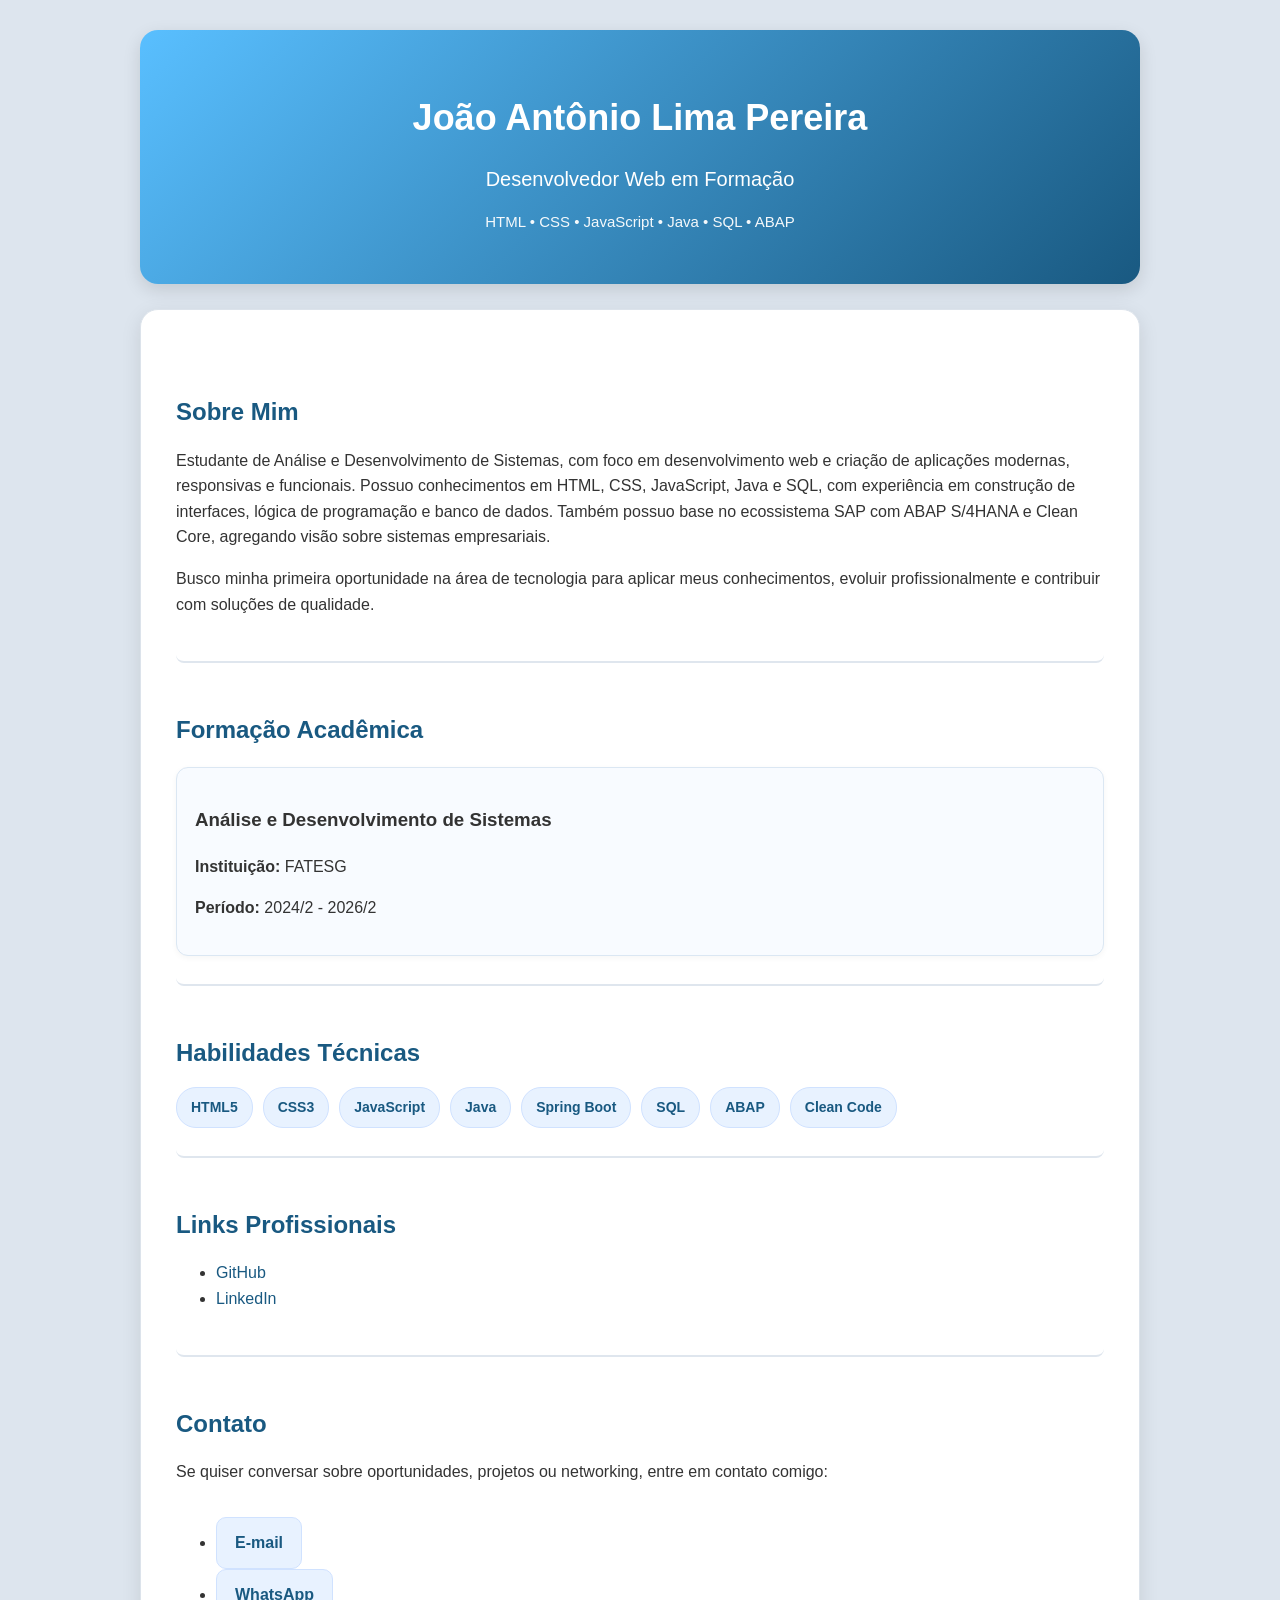
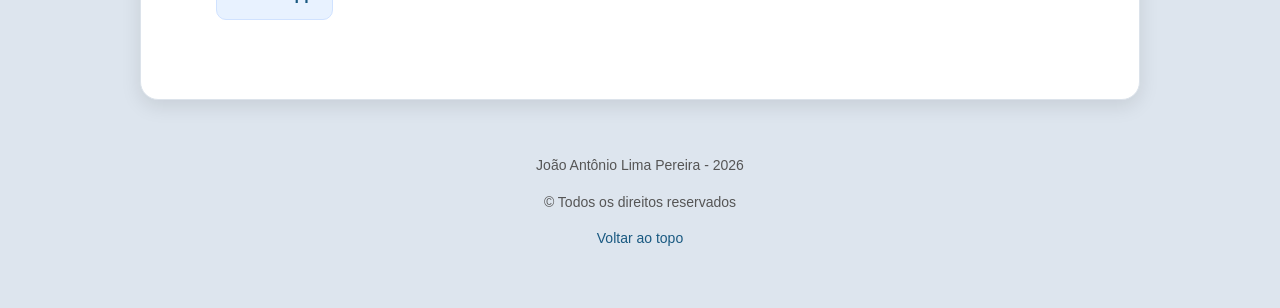
<file: index.html>
<!DOCTYPE html>
<html lang="pt-BR">
<head>
    <meta charset="UTF-8">
    <meta name="viewport" content="width=device-width, initial-scale=1.0">
    <title>João Antônio Lima Pereira | Desenvolvedor Web</title>
    <link rel="stylesheet" href="style.css">
</head>

<body id="topo">

    <header class="hero">
        <h1>João Antônio Lima Pereira</h1>
        <h2>Desenvolvedor Web em Formação</h2>
        <p>HTML • CSS • JavaScript • Java • SQL • ABAP</p>
    </header>

    <main>

        <section id="sobre">
            <h2>Sobre Mim</h2>
            <p>
                Estudante de Análise e Desenvolvimento de Sistemas, com foco em desenvolvimento web e criação de aplicações modernas, responsivas e funcionais.
                Possuo conhecimentos em HTML, CSS, JavaScript, Java e SQL, com experiência em construção de interfaces, lógica de programação e banco de dados.
                Também possuo base no ecossistema SAP com ABAP S/4HANA e Clean Core, agregando visão sobre sistemas empresariais.
            </p>

            <p>
                Busco minha primeira oportunidade na área de tecnologia para aplicar meus conhecimentos, evoluir profissionalmente e contribuir com soluções de qualidade.
            </p>
        </section>

        <section id="formacao">
            <h2>Formação Acadêmica</h2>

            <article>
                <h3>Análise e Desenvolvimento de Sistemas</h3>
                <p><strong>Instituição:</strong> FATESG</p>
                <p><strong>Período:</strong> 2024/2 - 2026/2</p>
            </article>
        </section>

        <section id="habilidades">
            <h2>Habilidades Técnicas</h2>

            <div class="skills">
                <span>HTML5</span>
                <span>CSS3</span>
                <span>JavaScript</span>
                <span>Java</span>
                <span>Spring Boot</span>
                <span>SQL</span>
                <span>ABAP</span>
                <span>Clean Code</span>
            </div>
        </section>

        <section id="links">
            <h2>Links Profissionais</h2>
            <ul>
                <li>
                    <a href="https://github.com/joaoantoniolp" target="_blank">GitHub</a>
                </li>
                <li>
                    <a href="https://www.linkedin.com/in/jo%C3%A3o-ant%C3%B4nio-lima-pereira-a272a6229/" target="_blank">LinkedIn</a>
                </li>
            </ul>
        </section>

        <section id="contato">
            <h2>Contato</h2>
            <p>Se quiser conversar sobre oportunidades, projetos ou networking, entre em contato comigo:</p>

            <div class="contato-links">
            <ul>
                <li>
                <a href="mailto:joaoantoniolimapereira@gmail.com" class="btn-contato">
                    E-mail
                </a>
                </li>

                <li>
                    <a href="https://wa.me/5562981774150" target="_blank" class="btn-contato">
                        WhatsApp
                    </a>
                </li>
            </ul>
            </div>
        </section>

    </main>

    <footer>
        <p>João Antônio Lima Pereira - 2026</p>
        <p>© Todos os direitos reservados</p>
        <p><a href="#topo">Voltar ao topo</a></p>
    </footer>

</body>
</html>
</file>
<file: style.css>
/* Estilo geral da página */
body {
    font-family: 'Segoe UI', Arial, sans-serif;
    background-color: #dde5ee;
    color: #333;
    width: 85%;
    max-width: 1000px;
    margin: 30px auto;
    line-height: 1.6;
}

/* Hero / Cabeçalho */
header {
    background: linear-gradient(135deg, rgb(89, 191, 255), rgb(25, 89, 129));
    color: white;
    padding: 35px;
    text-align: center;
    border-radius: 18px;
    box-shadow: 0 6px 18px rgba(0, 0, 0, 0.12);
}

header h1 {
    font-size: 36px;
    margin-bottom: 8px;
    font-weight: 700;
}

header h2 {
    font-size: 20px;
    font-weight: 400;
    margin-bottom: 10px;
}

header p {
    font-size: 15px;
    opacity: 0.95;
}

/* Corpo principal */
main {
    background-color: #ffffff;
    padding: 35px;
    margin-top: 25px;
    border-radius: 18px;
    box-shadow: 0 6px 20px rgba(0, 0, 0, 0.10);
    border: 1px solid #dce3eb;
}

/* Seções */
section {
    padding: 28px 0;
    border-bottom: 2px solid #dfe6ee;
    transition: transform 0.2s ease, background-color 0.2s ease;
    border-radius: 8px;
}

section:hover {
    transform: translateY(-3px);
    background-color: #fafcff;
}

section:last-child {
    border-bottom: none;
}

/* Títulos */
section h2 {
    font-size: 24px;
    margin-bottom: 15px;
    color: rgb(25, 89, 129);
}

/* Projetos / cards */
article {
    margin-top: 18px;
    padding: 18px;
    background-color: #f8fbff;
    border-radius: 12px;
    border: 1px solid #dbe7f3;
    box-shadow: 0 2px 6px rgba(0, 0, 0, 0.04);
    transition: transform 0.2s ease;
}

article:hover {
    transform: translateY(-3px);
}

/* Skills */
.skills {
    display: flex;
    flex-wrap: wrap;
    gap: 10px;
}

.skills span {
    background-color: #e8f2ff;
    color: rgb(25, 89, 129);
    padding: 8px 14px;
    border-radius: 20px;
    font-size: 14px;
    font-weight: 600;
    border: 1px solid #d0e2ff;
}

/* Links */
a {
    text-decoration: none;
    color: rgb(25, 89, 129);
    font-weight: 500;
    transition: 0.2s;
}

a:hover {
    color: rgb(89, 191, 255);
}

/* Contato */
.contato-links {
    display: flex;
    flex-wrap: wrap;
    gap: 12px;
    margin-top: 15px;
}

.btn-contato {
    display: inline-block;
    padding: 12px 18px;
    background-color: #e8f2ff;
    border: 1px solid #d0e2ff;
    border-radius: 10px;
    color: rgb(25, 89, 129);
    font-weight: 600;
    transition: 0.2s;
}

.btn-contato:hover {
    background-color: rgb(89, 191, 255);
    color: white;
}

/* Botão */
button {
    background-color: rgb(89, 191, 255);
    color: white;
    padding: 10px 16px;
    border-radius: 8px;
    border: none;
    cursor: pointer;
    font-size: 14px;
    transition: 0.2s;
}

button:hover {
    background-color: rgb(25, 89, 129);
}

/* Rodapé */
footer {
    text-align: center;
    margin-top: 25px;
    padding: 15px;
    color: #555;
    font-size: 14px;
}

/* Responsividade */
@media (max-width: 768px) {
    body {
        width: 95%;
    }

    header h1 {
        font-size: 28px;
    }

    header h2 {
        font-size: 18px;
    }

    main {
        padding: 20px;
    }
}
</file>
